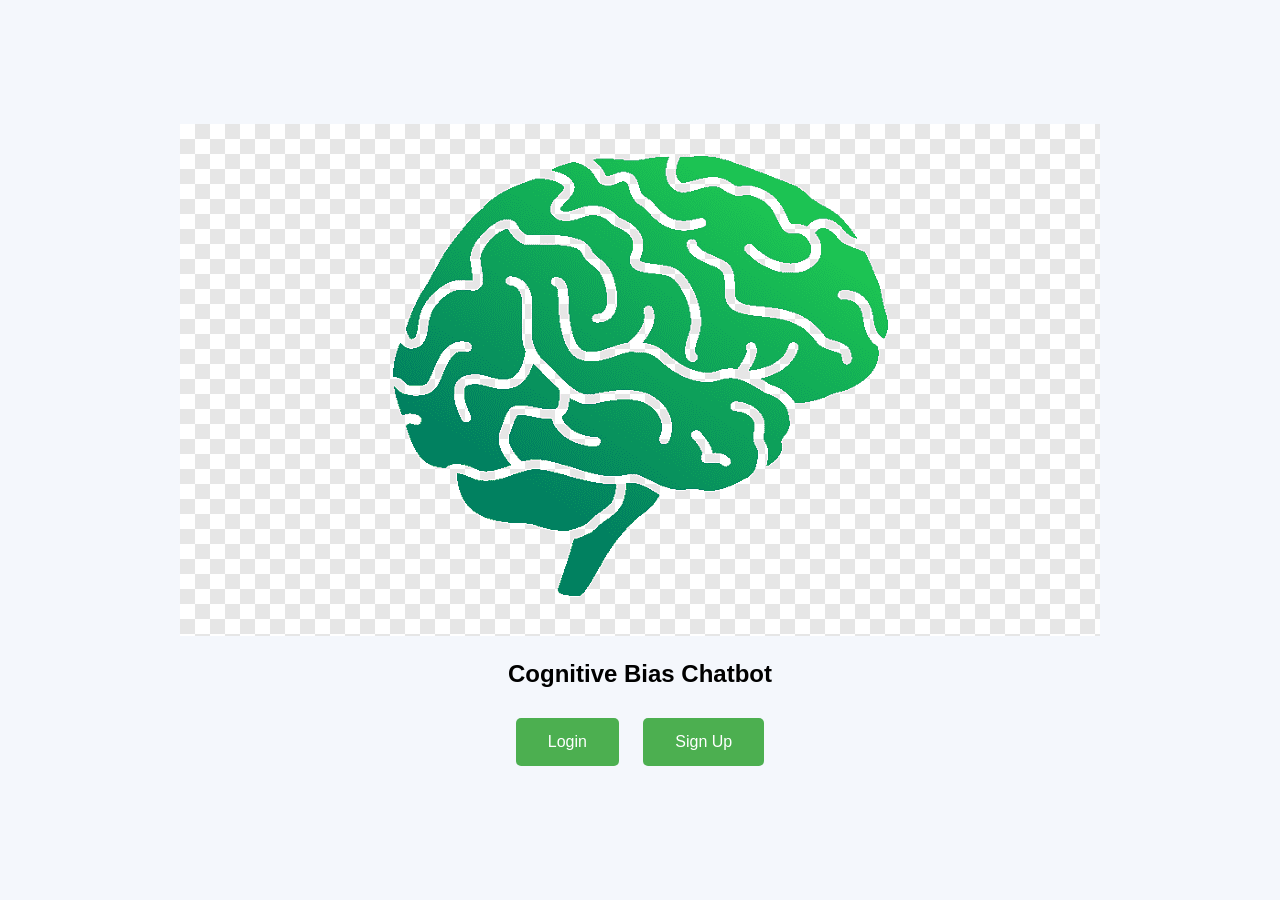
<file: index.html>
<!DOCTYPE html>
<html lang="en">
<head>
    <meta charset="UTF-8">
    <meta name="viewport" content="width=device-width, initial-scale=1.0">
    <title>Cognitive Bias Identifier Chatbot</title>
    <link rel="stylesheet" href="style.css">
    <link rel="icon" href="icon.png">
</head>
<body>
    <div class="auth-container">
        <div class="auth-header">
            <img src="icon.png" alt="icon">
            <h2>Cognitive Bias Chatbot</h2>
        </div>
        <div class="auth-body">
            <button class="auth-btn" id="login-btn">Login</button>
            <button class="auth-btn" id="sign-up-btn">Sign Up</button>
        </div>
    </div>

    <div class="chat-container" style="display: none;">
        <div class="chat-header">
            <img src="icon.png" alt="icon">
            <h2>Cognitive Bias Chatbot</h2>
        </div>
        <div class="chat-body" id="chat-body">
            <div class="chat-message bot">
                <center>
                    Hii! Have a Nice Day!! I am your cognitive Bias Guide. Ask me about any cognitive bias or related questions.
                </center>
            </div>
        </div>
        <div class="chat-footer">
            <center>
                <input type="text" id="user-input" placeholder="Type your message here..."/>
                <button id="send-btn">Send</button>
            </center>
        </div>
    </div>

    <script src="script.js"></script>
</body>
</html>
</file>
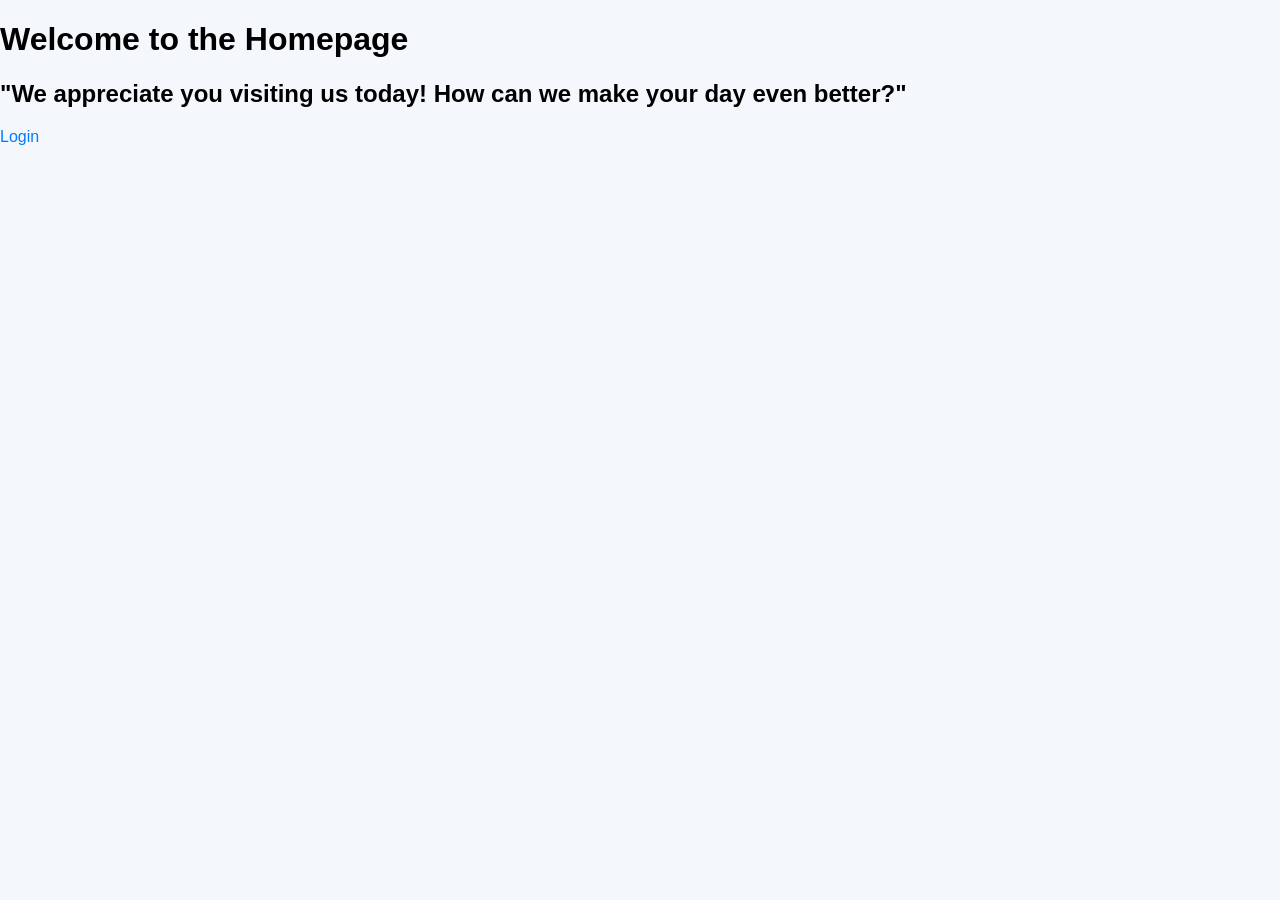
<file: homepage.html>
<!DOCTYPE html>
<html lang="en">
    <head>
        <meta charset="UTF-8">
        <meta name="viewport"
        content="width=device-width,initial-scale=1.0">
        <title>Homepage</title>
        <link rel="stylesheet"
        href="style2.css">
    </head>
    <body>
        <div class="home-container">
            <h1>Welcome to the Homepage
                <h2>"We appreciate you visiting us today! How can we make your day even better?"</h2>
            </h1>
            <a href="login.html" class="button">Login</a>
        </div>
    </body>
</html>
</file>
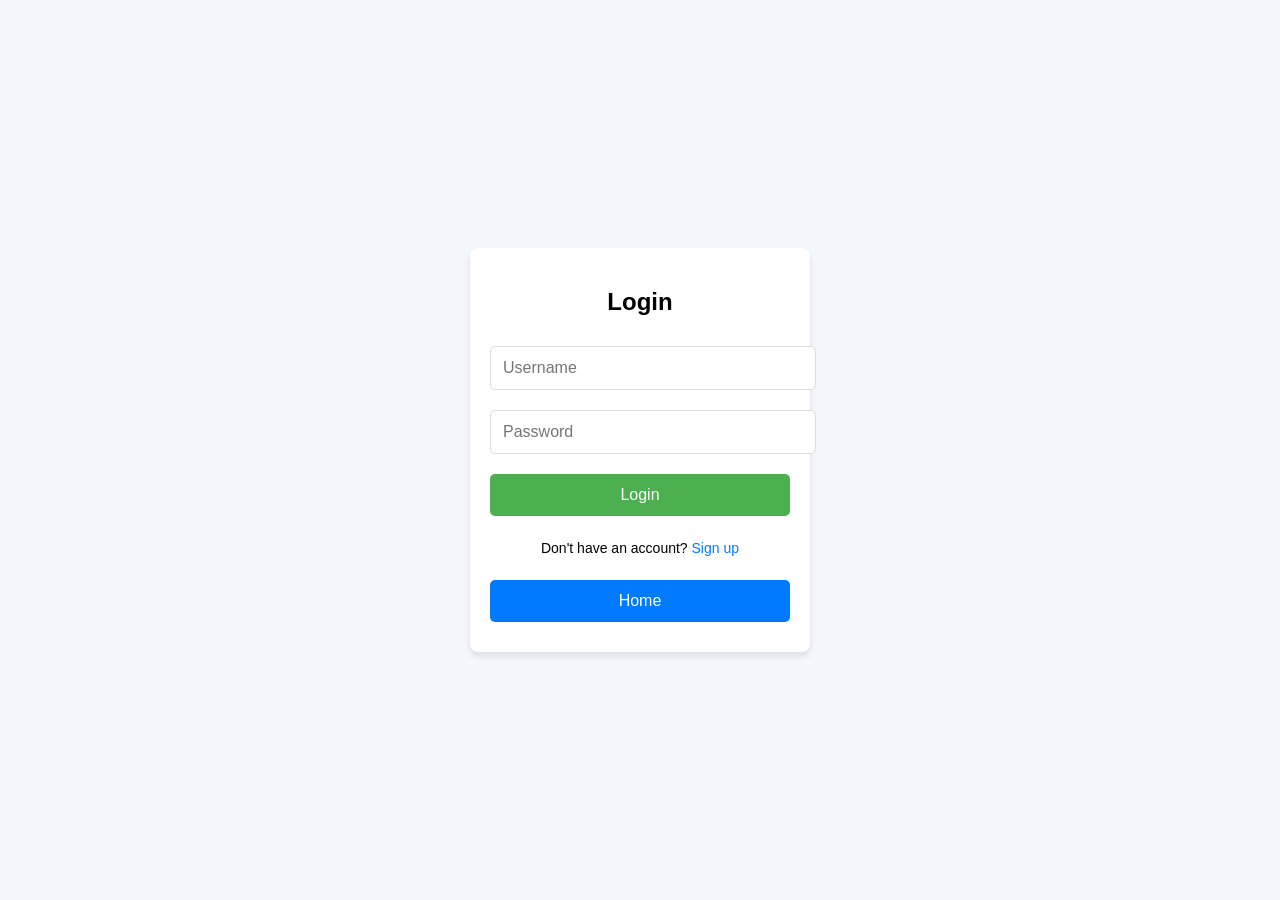
<file: login.html>
<!DOCTYPE html>
<html lang="en">
<head>
    <meta charset="UTF-8">
    <meta name="viewport" content="width=device-width, initial-scale=1.0">
    <title>Login Page</title>
    <link rel="stylesheet" href="style2.css">
</head>
<body>
   
</div>

    <!-- Login Form Section -->
    <div class="container" id="login-container">
        <div class="main">
            <h2>Login</h2>
            <form id="login-form">
                <input type="text" id="username" placeholder="Username" required>
                <input type="password" id="password" placeholder="Password" required>
                <button type="submit">Login</button>
            </form>
            <p>Don't have an account? <a href="signuppage.html">Sign up</a></p>
            <button class="home-btn"><a href="index.html">Home</a></button>
        </div>
    </div>

    <!-- Chat Section (Initially Hidden) -->
    <div class="chat-container" id="chat-container" style="display: none;">
        <div class="chat-header">
            <center><img src="icon.png" alt="Bot Icon"></center>
            <h2>Cognitive Bias Chatbot</h2>
            <div>
                 
                <ul>
                    <li id="listOfCB" class="boldt">List Of CB
                        <ul id="nestedList" class="nested-list">
                            <li><a href="#home">Confirmation Bias</a></li>
                            <li><a href="#contact">Anchoring Bias</a></li>
                            <li><a href="#feedback">Availability Heuristic</a></li>
                            <li><a href="#list">Hindsight Bias</a></li>
                            <li><a href="#list">Self-Serving Bias</a></li>
                            <li><a href="#list">Illusion of Control</a></li>
                            <li><a href="#list">Fundamental Attribution Error</a></li>
                            <li><a href="#list">Halo Effect</a></li>
                        </ul>
                    </li>
                    <li><a href="#findingCB">Finding CB</a></li>
                    <li><a href="#cbTest">CB Test</a></li>
                    <li><a href="about us.html">About us</a></li>
                    <li><a href="contactus.html">Contact us</a></li>
                    <li><a href="feedback.html">Feedback</a></li>
                    <li><a href="#logout" id="logout">
                        log 
                        out
                    </a></li>
                </ul>
            </div>
        </div>
        
        
        <div class="chat-body" id="chat-body">
            <div class="chat-message bot">
                <center>
                    Hi! Have a nice day! I am your cognitive bias guide. Ask me about any cognitive bias or related questions.
                </center> 
            </div>
        </div>
        <div class="chat-footer">
            <center>
                <input type="text" id="user-input" placeholder="Type your message here..."/>
                <button id="send-btn">Send</button>
            </center>
        </div>
    </div>

    <script src="login.js"></script>
</body>
</html>
</file>
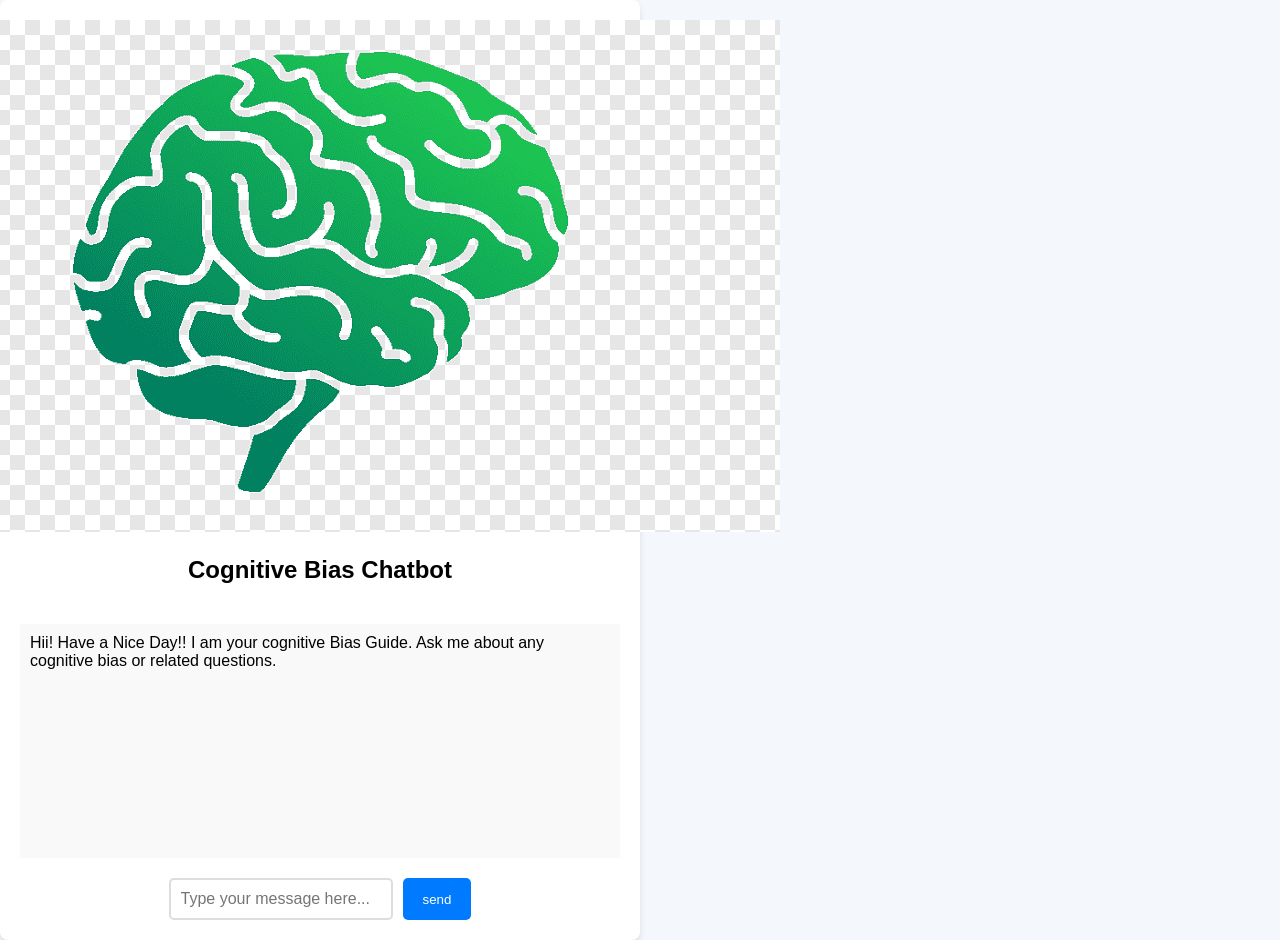
<file: project.html>
<!DOCTYPE html>
<html lang="en">
    <head>
        <meta charsect="UTF-8">
        <meta name="view point" content="width=device-width,initial-scale=1.0">
        <title>Cognitive Bias Identifier Chatbot</title>
        <link rel="stylesheet" href="style.css">
        <link rel="icon" href="icon.png">
    </head>
    <body>
        <div class="chat-container">
            <div class="chat-header">
                <img src="icon.png">
                <h2>Cognitive Bias Chatbot</h2>
            </div>
            <div class="chat-body"
                id="chat-body">
                <div class="chat-messaage bot">
                    Hii! Have a Nice Day!! I am your cognitive Bias Guide.
                    Ask me about any cognitive bias or related questions. 
                </div>
                </div>
                <div class ="chat-footer">
                    <input type="text"
                    id="user-input" placeholder="Type your message here..."/>
                    <button id="send-btn">send</button>
                </div>
            </div>
            <script src="script.js"></script>
    </body>
</html>
</file>
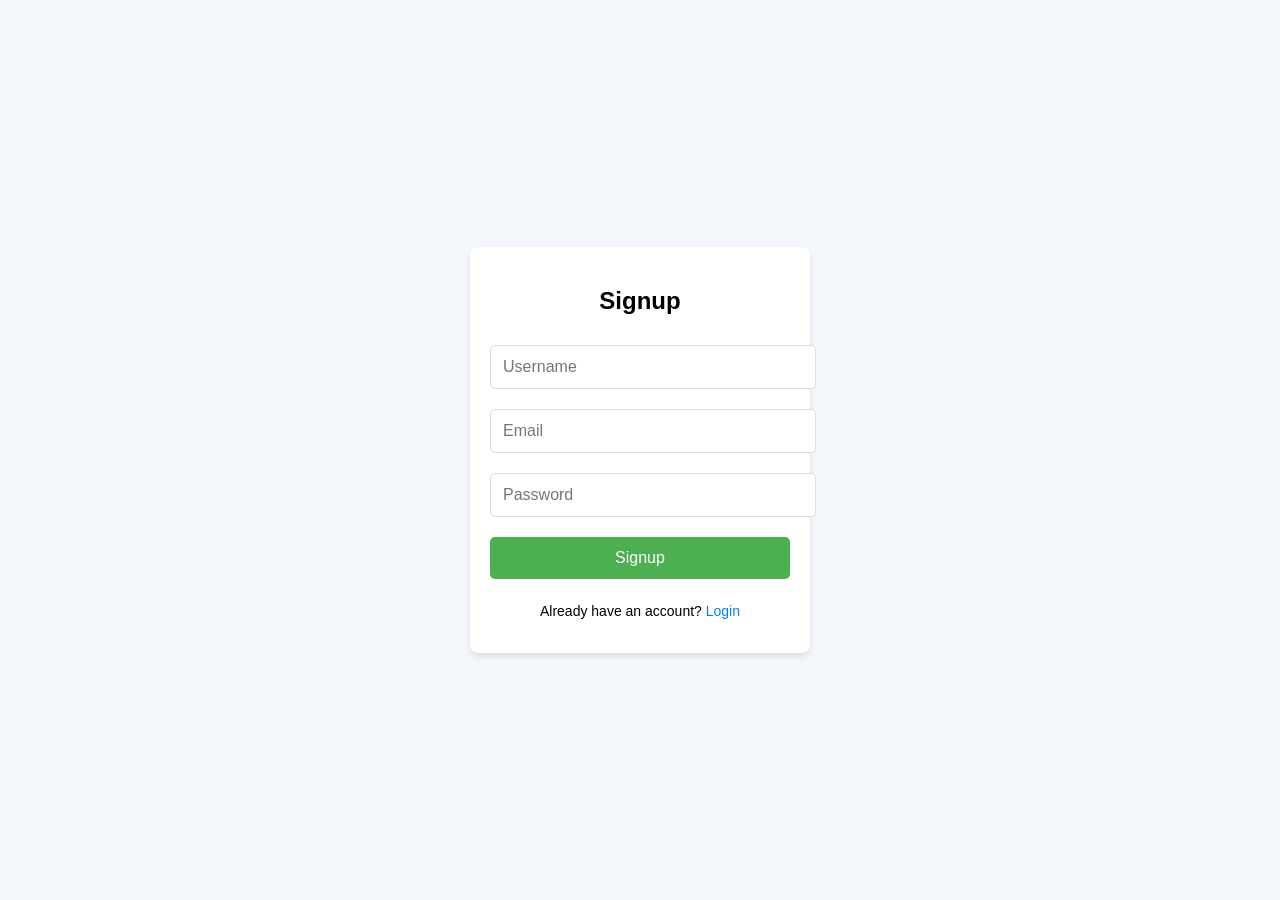
<file: signuppage.html>
<!DOCTYPE html>
<html lang="en">
<head>
    <meta charset="UTF-8">
    <meta name="viewport" content="width=device-width, initial-scale=1.0">
    <title>Signup Page</title>
    <link rel="stylesheet" href="style2.css">
</head>
<body>
    <div class="container">
        <div class="main">
            <h2>Signup</h2>
            <form action="Home.html">
                <input type="text" placeholder="Username" required>
                <input type="email" placeholder="Email" required>
                <input type="password" placeholder="Password" required>
                <button type="submit">Signup</button>
            </form>
            <p>Already have an account? <a href="login.html">Login</a></p>
        </div>
    </div>
</body>
</html>
</file>
<file: style.css>
/* Basic layout styles */
body {
    font-family: Arial, sans-serif;
    background-color: #f4f7fc;
    margin: 0;
    padding: 0;
}

.auth-container, .chat-container {
    display: flex;
    justify-content: center;
    align-items: center;
    height: 100vh;
    flex-direction: column;
}

.auth-header, .chat-header {
    text-align: center;
}

.auth-btn {
    background-color: #4CAF50;
    color: white;
    border: none;
    padding: 15px 32px;
    text-align: center;
    text-decoration: none;
    display: inline-block;
    font-size: 16px;
    margin: 10px;
    cursor: pointer;
    border-radius: 5px;
    transition: background-color 0.3s ease;
}

.auth-btn:hover {
    background-color: #45a049;
}

/* Chat container styles */
.chat-container {
    width: 80%;
    max-width: 600px;
    background-color: white;
    border-radius: 8px;
    box-shadow: 0px 4px 6px rgba(0, 0, 0, 0.1);
    padding: 20px;
}

.chat-body {
    margin-top: 20px;
    padding: 10px;
    height: 300px;
    overflow-y: scroll;
    background-color: #f9f9f9;
}

.chat-footer {
    margin-top: 20px;
    display: flex;
    justify-content: center;
}

input[type="text"] {
    width: 70%;
    padding: 10px;
    font-size: 16px;
    border: 2px solid #ddd;
    border-radius: 5px;
}

#send-btn {
    padding: 10px 20px;
    background-color: #007BFF;
    color: white;
    border: none;
    border-radius: 5px;
    margin-left: 10px;
    cursor: pointer;
}

#send-btn:hover {
    background-color: #0056b3;
}
</file>
<file: style2.css>
/* Body & general layout */
body {
    font-family: Arial, sans-serif;
    background-color: #f4f7fc;
    margin: 0;
    padding: 0;
}
img {
    width: 50px;
    height: 50px;
    justify-content: center;
    display: inline-block;
}

/* Container for centering content */
.container {
    display: flex;
    justify-content: center;
    align-items: center;
    height: 100vh;
}

/* Main section styling */
.main {
    background-color: #fff;
    border-radius: 8px;
    padding: 20px;
    box-shadow: 0 4px 6px rgba(0, 0, 0, 0.1);
    width: 300px;
    text-align: center;
}

h2 {
    margin-bottom: 20px;
}

/* Input field styling */
input[type="text"], input[type="password"] {
    width: 100%;
    padding: 12px;
    margin: 10px 0;
    border: 1px solid #ddd;
    border-radius: 5px;
    font-size: 16px;
}

/* Button styling */
button {
    width: 100%;
    padding: 12px;
    background-color: #4CAF50;
    color: white;
    border: none;
    border-radius: 5px;
    font-size: 16px;
    cursor: pointer;
    margin: 10px 0;
    transition: background-color 0.3s ease;
}

button:hover {
    background-color: #45a049;
}

/* Home button styling */
.home-btn {
    background-color: #007BFF;
}

.home-btn a {
    text-decoration: none;
    color: white;
}

.home-btn:hover {
    background-color: #0056b3;
}

/* Paragraph styling for sign-up */
p {
    font-size: 14px;
}

a {
    color: #007BFF;
    text-decoration: none;
}

a:hover {
    text-decoration: underline;
}
/* Body & general layout */
body {
    font-family: Arial, sans-serif;
    background-color: #f4f7fc;
    margin: 0;
    padding: 0;
}

/* Container for centering content */
.container {
    display: flex;
    justify-content: center;
    align-items: center;
    height: 100vh;
}

/* Main section styling */
.main {
    background-color: #fff;
    border-radius: 8px;
    padding: 20px;
    box-shadow: 0 4px 6px rgba(0, 0, 0, 0.1);
    width: 300px;
    text-align: center;
}

h2 {
    margin-bottom: 20px;
}

/* Input field styling */
input[type="text"], input[type="email"], input[type="password"] {
    width: 100%;
    padding: 12px;
    margin: 10px 0;
    border: 1px solid #ddd;
    border-radius: 5px;
    font-size: 16px;
}

/* Button styling */
button {
    width: 100%;
    padding: 12px;
    background-color: #4CAF50;
    color: white;
    border: none;
    border-radius: 5px;
    font-size: 16px;
    cursor: pointer;
    margin: 10px 0;
    transition: background-color 0.3s ease;
}

button:hover {
    background-color: #45a049;
}

/* Paragraph styling for login link */
p {
    font-size: 14px;
}

a {
    color: #007BFF;
    text-decoration: none;
}

a:hover {
    text-decoration: underline;
}
/* Chat Container Styling */
.chat-container {
    display: none; /* Hidden by default */
    position: fixed;
    top: 0;
    left: 0;
    width: 100%;
    height: 100%;
    background-color: #f4f7fc;
    overflow-y: auto;
    z-index: 10;
}

/* Chat Header */
.chat-header {
    background-color: #007BFF;
    color: white;
    padding: 15px;
    text-align: center;
    justify-content: start;
    height: 500px;
    display: flex;
    flex-direction: column;
}

/* Chat Body */
.chat-body {
    padding: 20px;
    margin-top: 10px;
    max-height: calc(100vh - 150px);
    overflow-y: scroll;
    display: inline;
}

/* Chat Footer (Input and Send button) */
.chat-footer {
    position: fixed;
    bottom: 0;
    width: 100%;
    background-color: #fff;
    padding: 10px;
    box-shadow: 0 -2px 5px rgba(0, 0, 0, 0.1);
    display: flex;
    justify-content: center;
    align-items: center;
}

.chat-footer input[type="text"] {
    width: 70%;
    padding: 10px;
    font-size: 16px;
    border: 2px solid #ddd;
    border-radius: 5px;
}

.chat-footer #send-btn {
    padding: 10px 20px;
    background-color: #007BFF;
    color: white;
    border: none;
    border-radius: 5px;
    cursor: pointer;
    margin-left: 10px;
}

.chat-footer #send-btn:hover {
    background-color: #0056b3;
}
/* Modify the image style */


/* nested bar */
/* Style for the list and anchor tags */
.chat-header ul {
    list-style-type: none;
    padding: 0;
}

.chat-header li {
    cursor: pointer;
    padding: 10px;
    background-color: #f1f1f1;
    margin: 5px 0;
    border-radius: 5px;
}

.chat-header li:hover {
    background-color: #ddd;
}

/* Initially hide the nested list */
.nested-list {
    display: none;
    list-style-type: none;
    padding-left: 20px;
    overflow: scroll;
}

.nested-list li {
    background-color: #f4f4f4;
    padding: 5px;
    border-radius: 5px;
    margin: 5px 0;
}

.nested-list li:hover {
    background-color: #ddd;
}

/* Show nested list when hovering over the List Of CB */
#listOfCB:hover .nested-list {
    display: block;
}

/* Style for anchor tags (links) */
.nested-list a {
    text-decoration: none;
    color: #333;
    display: block;
    padding: 5px;
}

.nested-list a:hover {
    background-color: #ddd;
}

.boldt{
    color: black;
}
</file>
